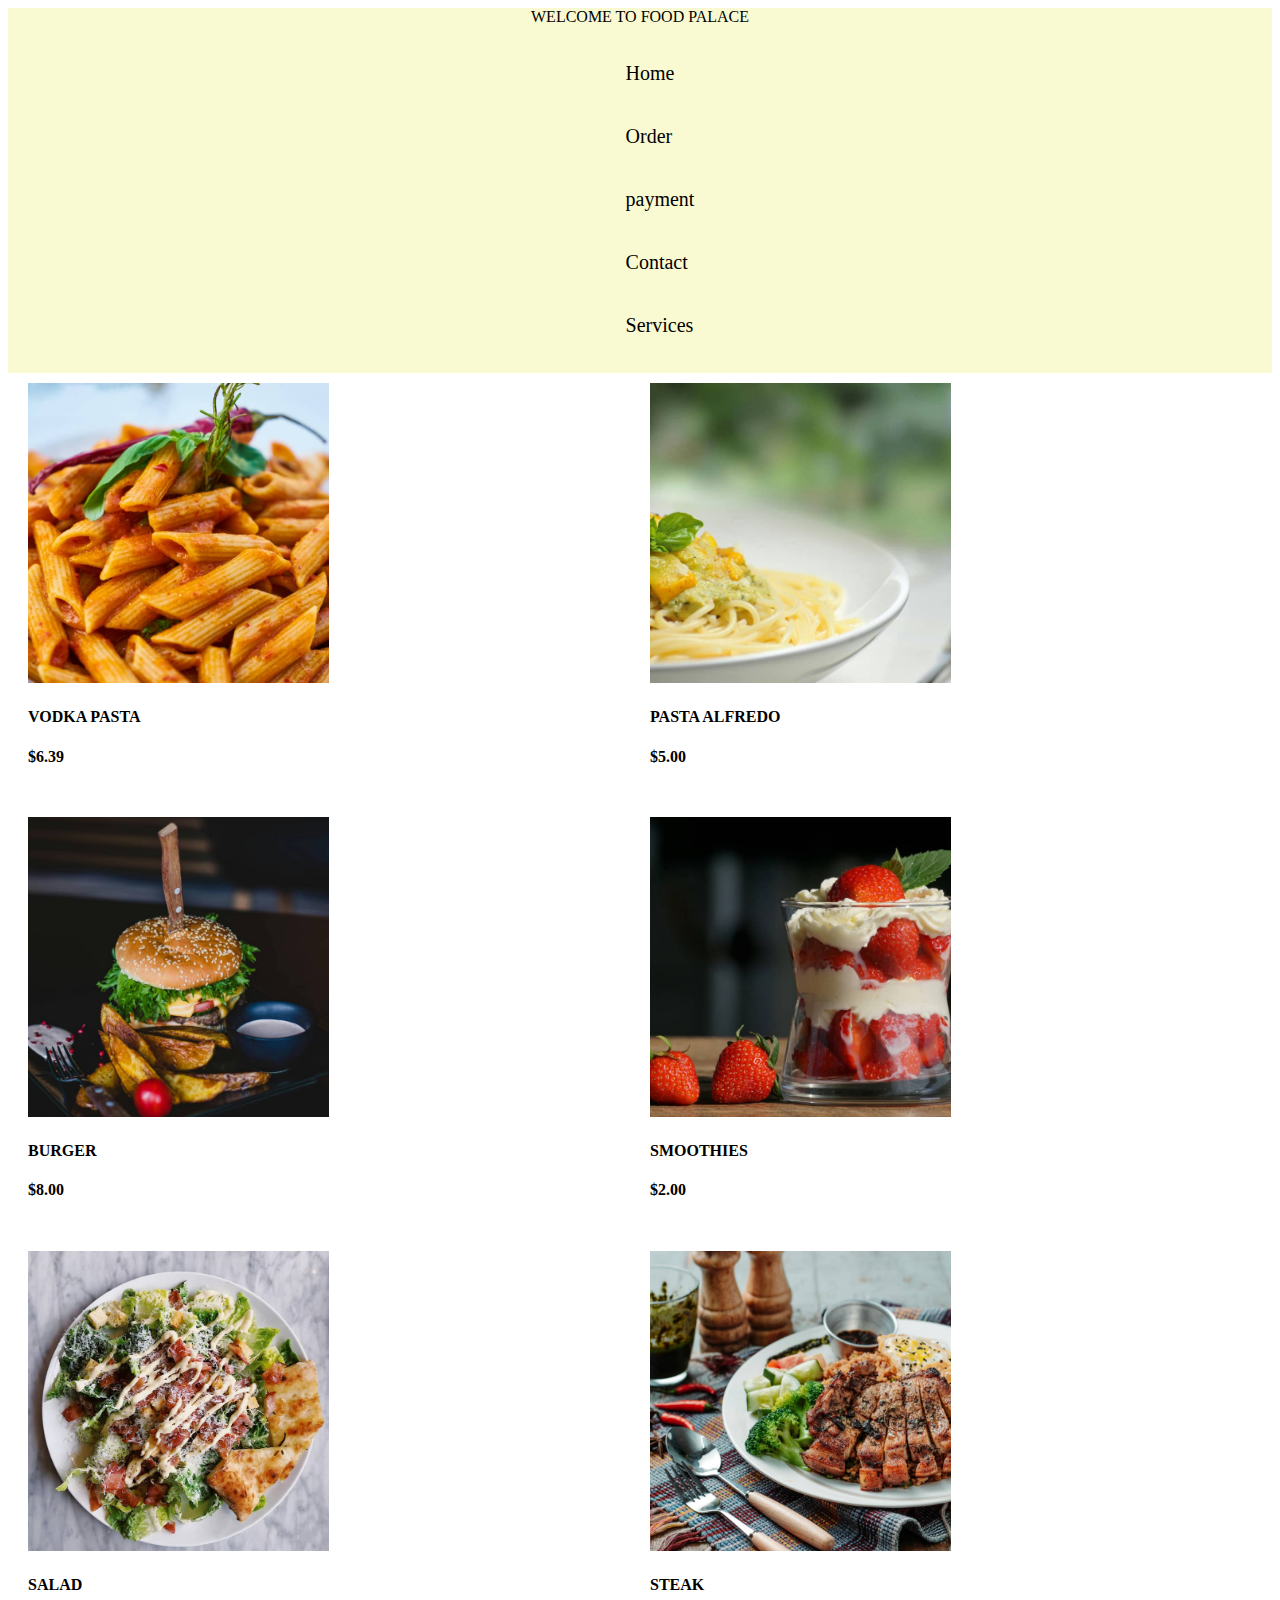
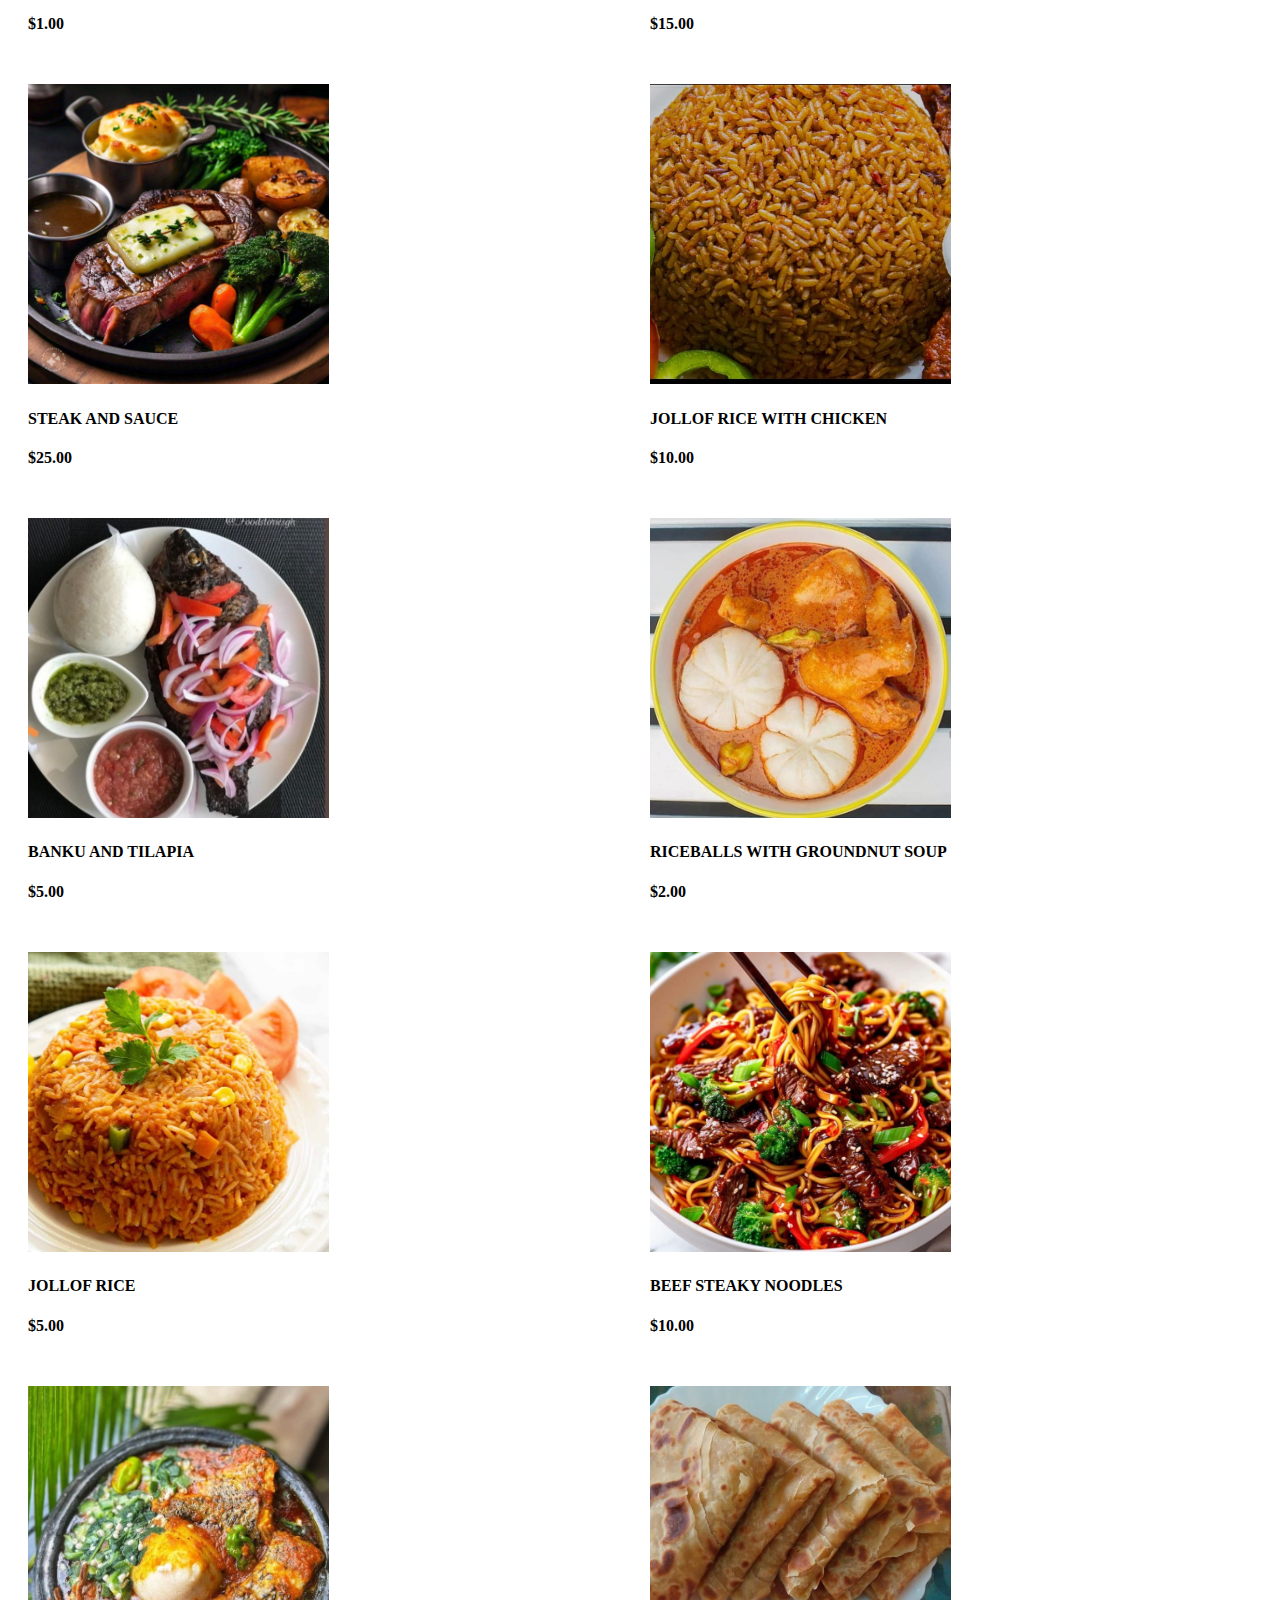
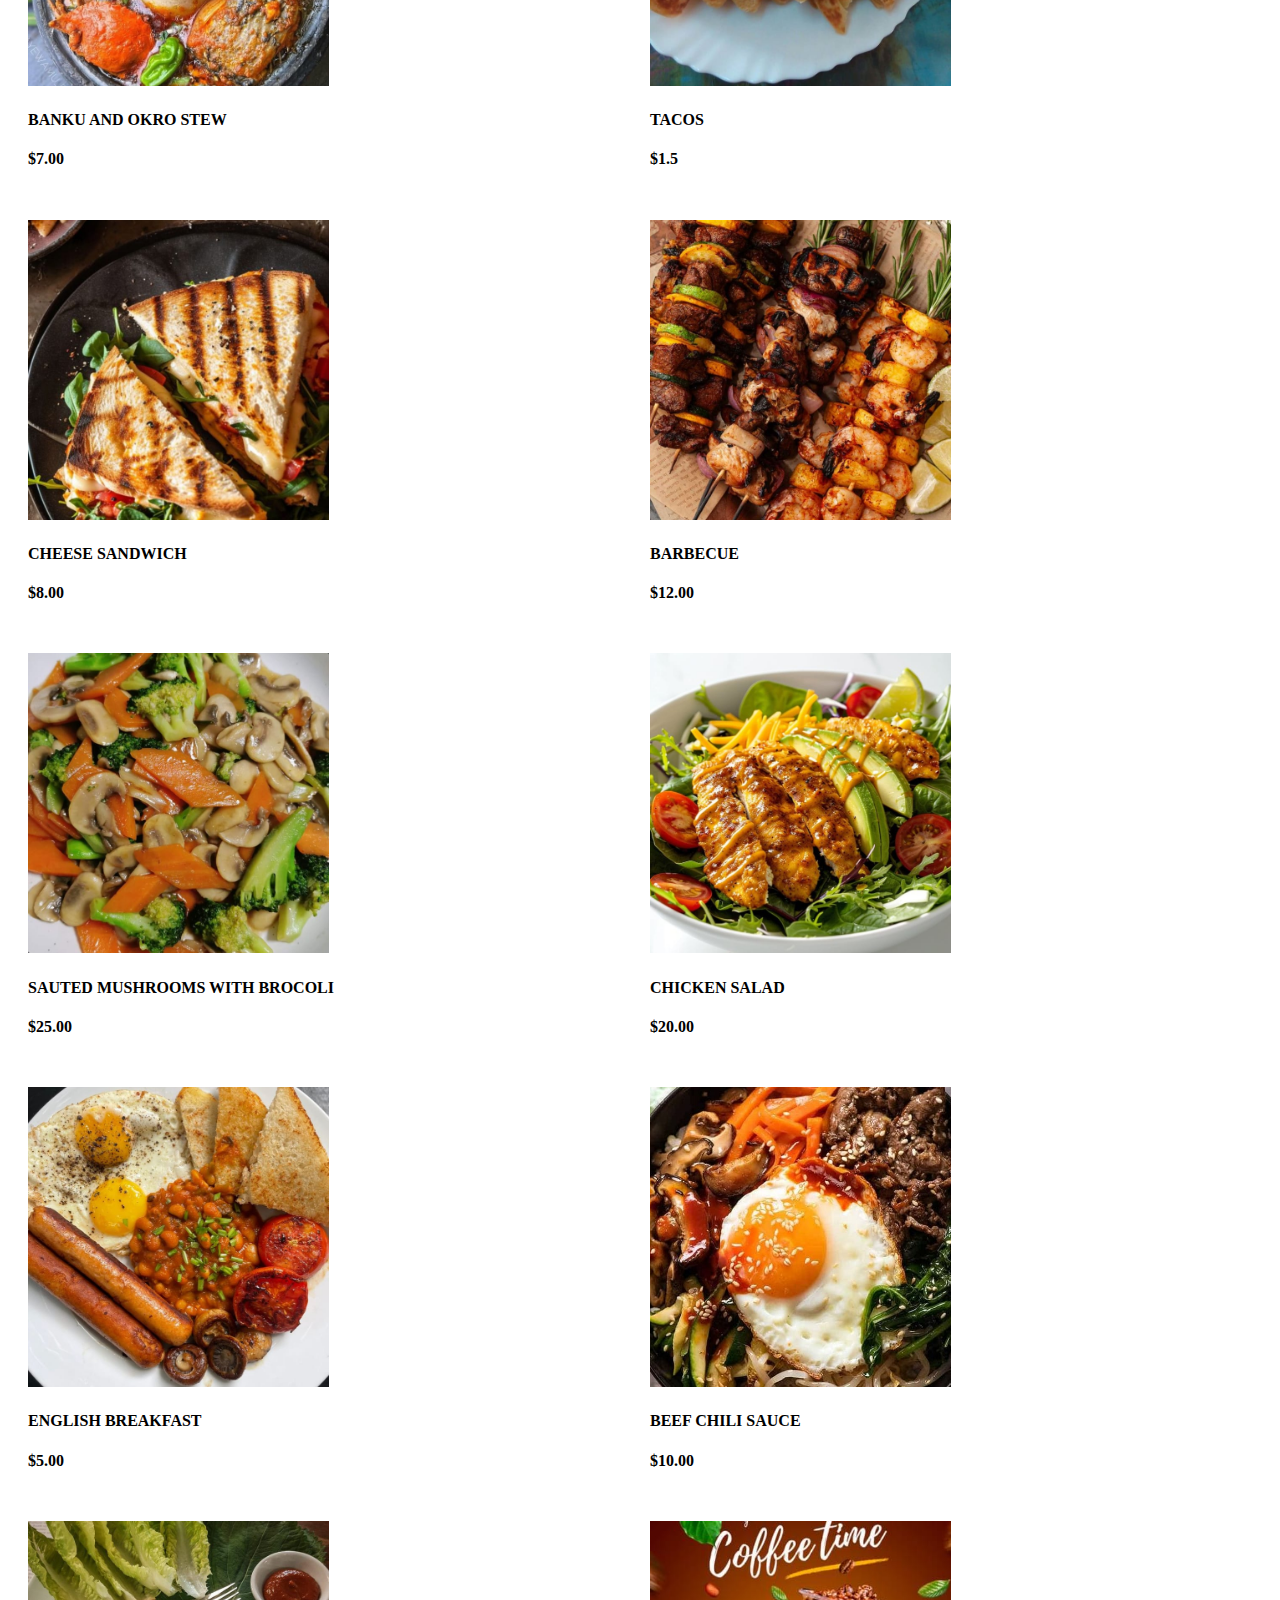
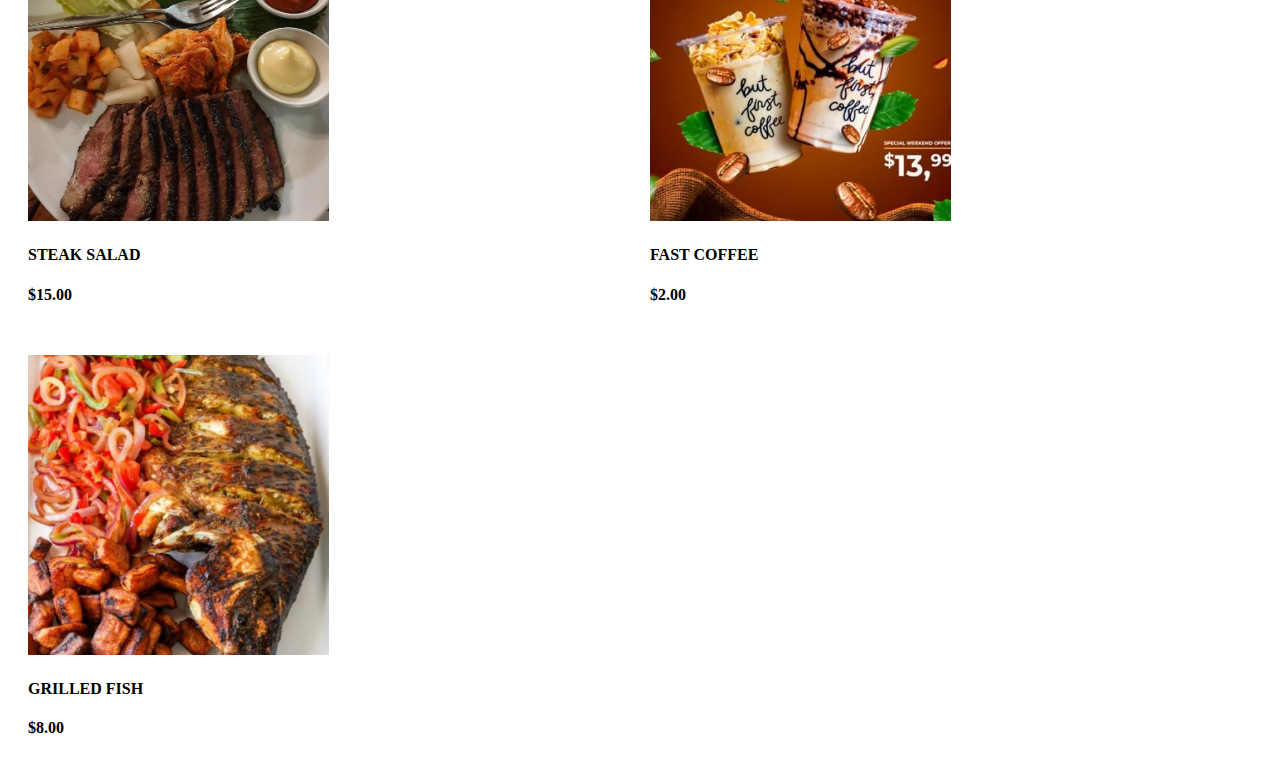
<file: Project.html Martinson Aryee1704798323/Index.html>
<!DOCTYPE html>
<html>
<head>
    <nav>
        <label class="logo">WELCOME TO FOOD PALACE</label>
        <ul>
            <li><a href="home.html"> Home</a></li>
            <li><a href="order.html"> Order</a></li>
            <li><a href="payment.html">payment</a></li>
            <li><a href="contact.html"> Contact</a></li>
            <li><a href="services.html"> Services</a></li>
        </ul>
    </nav>
    <title>Home page</title>
    <link rel="stylesheet" type="text/css" href="style.css">
</head>
<body>
<section class="items">
    <div class="item">
        <img src="foodie 1.jpeg"width="200"height="300">
        <h4> VODKA PASTA</h4>
        <h4>$6.39</h4>
    </div>
    <div class="item">
        <img src="foodie 2.jpeg">
        <h4>PASTA ALFREDO</h4>
        <h4>$5.00</h4>
    </div>
    <div class="item">
        <img src="foodie 3.jpeg">
        <h4>BURGER</h4>
        <h4>$8.00</h4>
    </div>
    <div class="item">
        <img src="foodie 4.jpeg">
        <h4>SMOOTHIES</h4>
        <h4>$2.00</h4>
    </div>
</div>
<div class="item">
    <img src="foodie 5.jpeg">
    <h4>SALAD</h4>
    <h4>$1.00</h4>
   
</div>
<div class="item">
    <img src="foodie 6.jpeg">
    <h4>STEAK</h4>
    <h4>$15.00</h4>
</div>
<div class="item">
    <img src="foodie 9.jpeg">
    <h4>STEAK AND SAUCE</h4>
    <h4>$25.00</h4>
    
</div>
<div class="item">
    <img src="foodie 10.jpeg">
    <h4>JOLLOF RICE WITH CHICKEN</h4>
    <h4>$10.00</h4>
    
</div>
<div class="item">
    <img src="foodie 11.jpeg">
    <h4>BANKU AND TILAPIA</h4>
    <h4>$5.00</h4>
    
</div>
<div class="item">
    <img src="foodie 12.jpeg">
    <h4>RICEBALLS WITH GROUNDNUT SOUP</h4>
    <h4>$2.00</h4>
    
</div>
<div class="item">
    <img src="foodie 13.jpeg">
    <h4>JOLLOF RICE</h4>
    <h4>$5.00</h4>
    
</div>
<div class="item">
    <img src="foodie 14.jpeg">
    <h4>BEEF STEAKY NOODLES</h4>
    <h4>$10.00</h4>
    
</div>
<div class="item">
    <img src="foodie 15.jpeg">
    <h4>BANKU AND OKRO STEW</h4>
    <h4>$7.00</h4>
    
</div>
<div class="item">
    <img src="foodie 16.jpeg">
    <h4>TACOS</h4>
    <h4>$1.5</h4>
    
</div>
<div class="item">
    <img src="foodie 17.jpeg">
    <h4>CHEESE SANDWICH</h4>
    <h4>$8.00</h4>

</div>
<div class="item">
    <img src="foodie 18.jpeg">
    <h4>BARBECUE</h4>
    <h4>$12.00</h4>
    
</div>
<div class="item">
    <img src="foodie 19.jpeg">
    <h4>SAUTED MUSHROOMS WITH BROCOLI</h4>
    <h4>$25.00</h4>
    
</div>
<div class="item">
    <img src="foodie 20.jpeg">
    <h4>CHICKEN SALAD</h4>
    <h4>    $20.00</h4>
    
</div>
<div class="item">
    <img src="foodie 21.jpeg">
    <h4>ENGLISH BREAKFAST</h4>
    <h4>$5.00</h4>
    
</div>
<div class="item">
    <img src="foodie 22.jpeg">
    <h4>BEEF CHILI SAUCE</h4>
    <h4>$10.00</h4>
    
</div>
<div class="item">
    <img src="foodie 23.jpeg">
    <h4>STEAK SALAD</h4>
    <h4>$15.00</h4>
    
</div>
<div class="item">
    <img src="foodie 24.jpeg">
    <h4>FAST COFFEE</h4>
    <h4>$2.00</h4>
    
</div>
<div class="item">
    <img src="foodie 25.jpeg">
    <h4>GRILLED FISH</h4>
    <h4>$8.00</h4>
</div>
</section>
</body> 
</html>
</file>
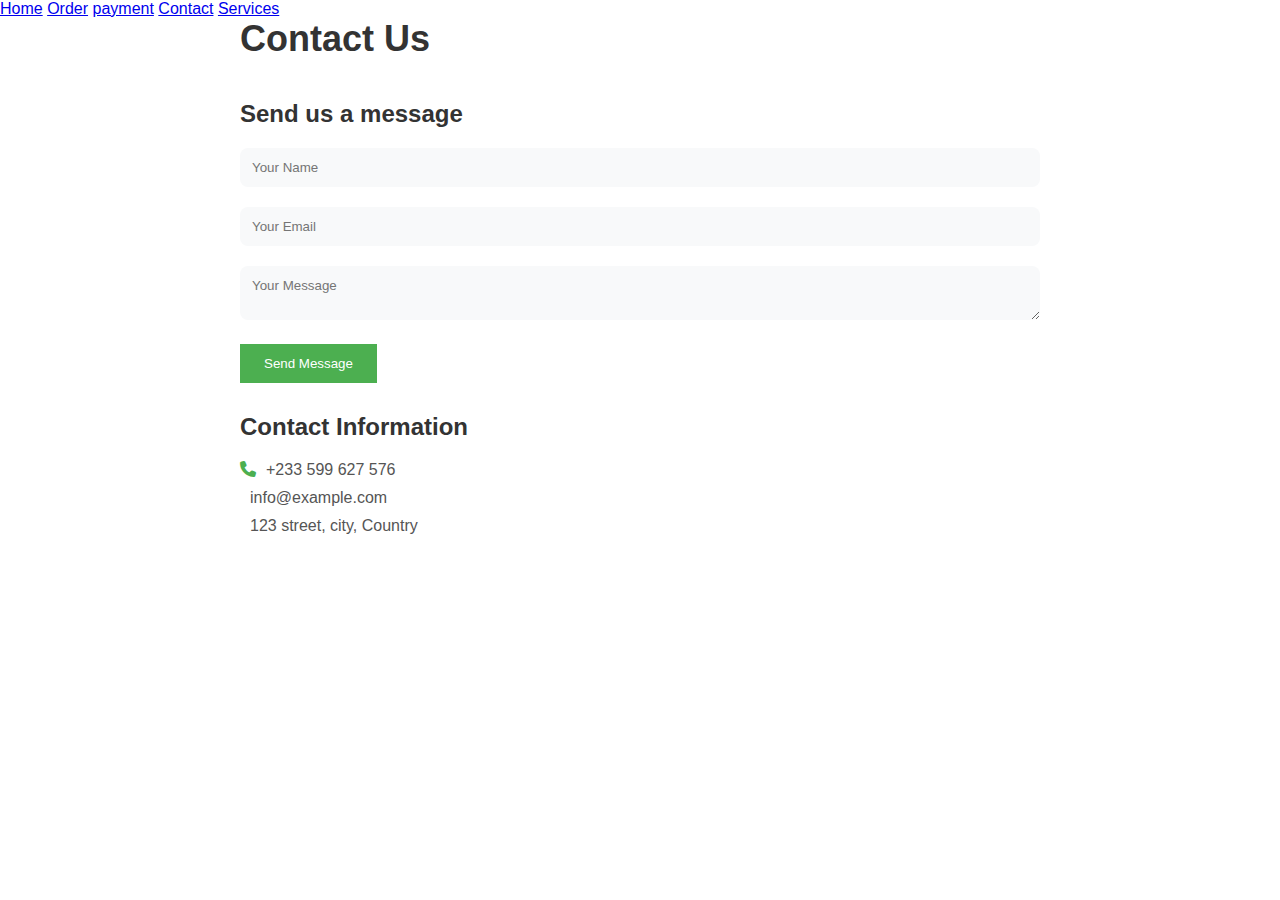
<file: Project.html Martinson Aryee1704798323/contact.html>
<!DOCTYPE html>
<html>
<head>
  <nav>
        <a href="home.html"> Home</a>
        <a href="order.html"> Order</a>
        <a href="payment.html">payment</a>
        <a href="contact.html"> Contact</a>
        <a href="services.html"> Services</a>
</nav>
    <title>Contact Us Page</title>
    <meta charset="utf-8">
    <meta name="viewport" content="width=device-width, initial-scale=1.0">
    <link rel="stylesheet" type="text/css" href="style4.css">
    <link rel="stylesheet"type="text/css"href="https://cdnjs.cloudflare.com/ajax/libs/font-awesome/6.4.0/css/all.min.css">
</head>
<body>
<section class="Contact">
    <div class="container">
        <h2>Contact Us</h2>
        <div class="contact-wrapper">
         <div class="contact-form">
            <h3>Send us a message</h3>
            <form>
                <div class="form-group">
                  <input type="text"name="name"placeholder="Your Name">  
                </div>
                <div class="form-group">
                    <input type="email"name="email"placeholder="Your Email">  
                  </div>
                  <div class="form-group">
                    <textarea name="message"placeholder="Your Message"></textarea>  
                  </div>
                  <button type="submit">Send Message</button>
            </form>
         </div>
         <div class="contact-info">
            <h3>Contact Information</h3>
            <p><i class="fas fa-phone"></i>+233 599 627 576</p>
            <p><i class="fas-fa-envelope"></i>info@example.com</p>
            <p><p><i class="fas fa-map-markert-alt"></i>123 street, city, Country</p>   
         </div>
        </div>
    </div>
</section>
   
    
</body> 
</html>
</file>
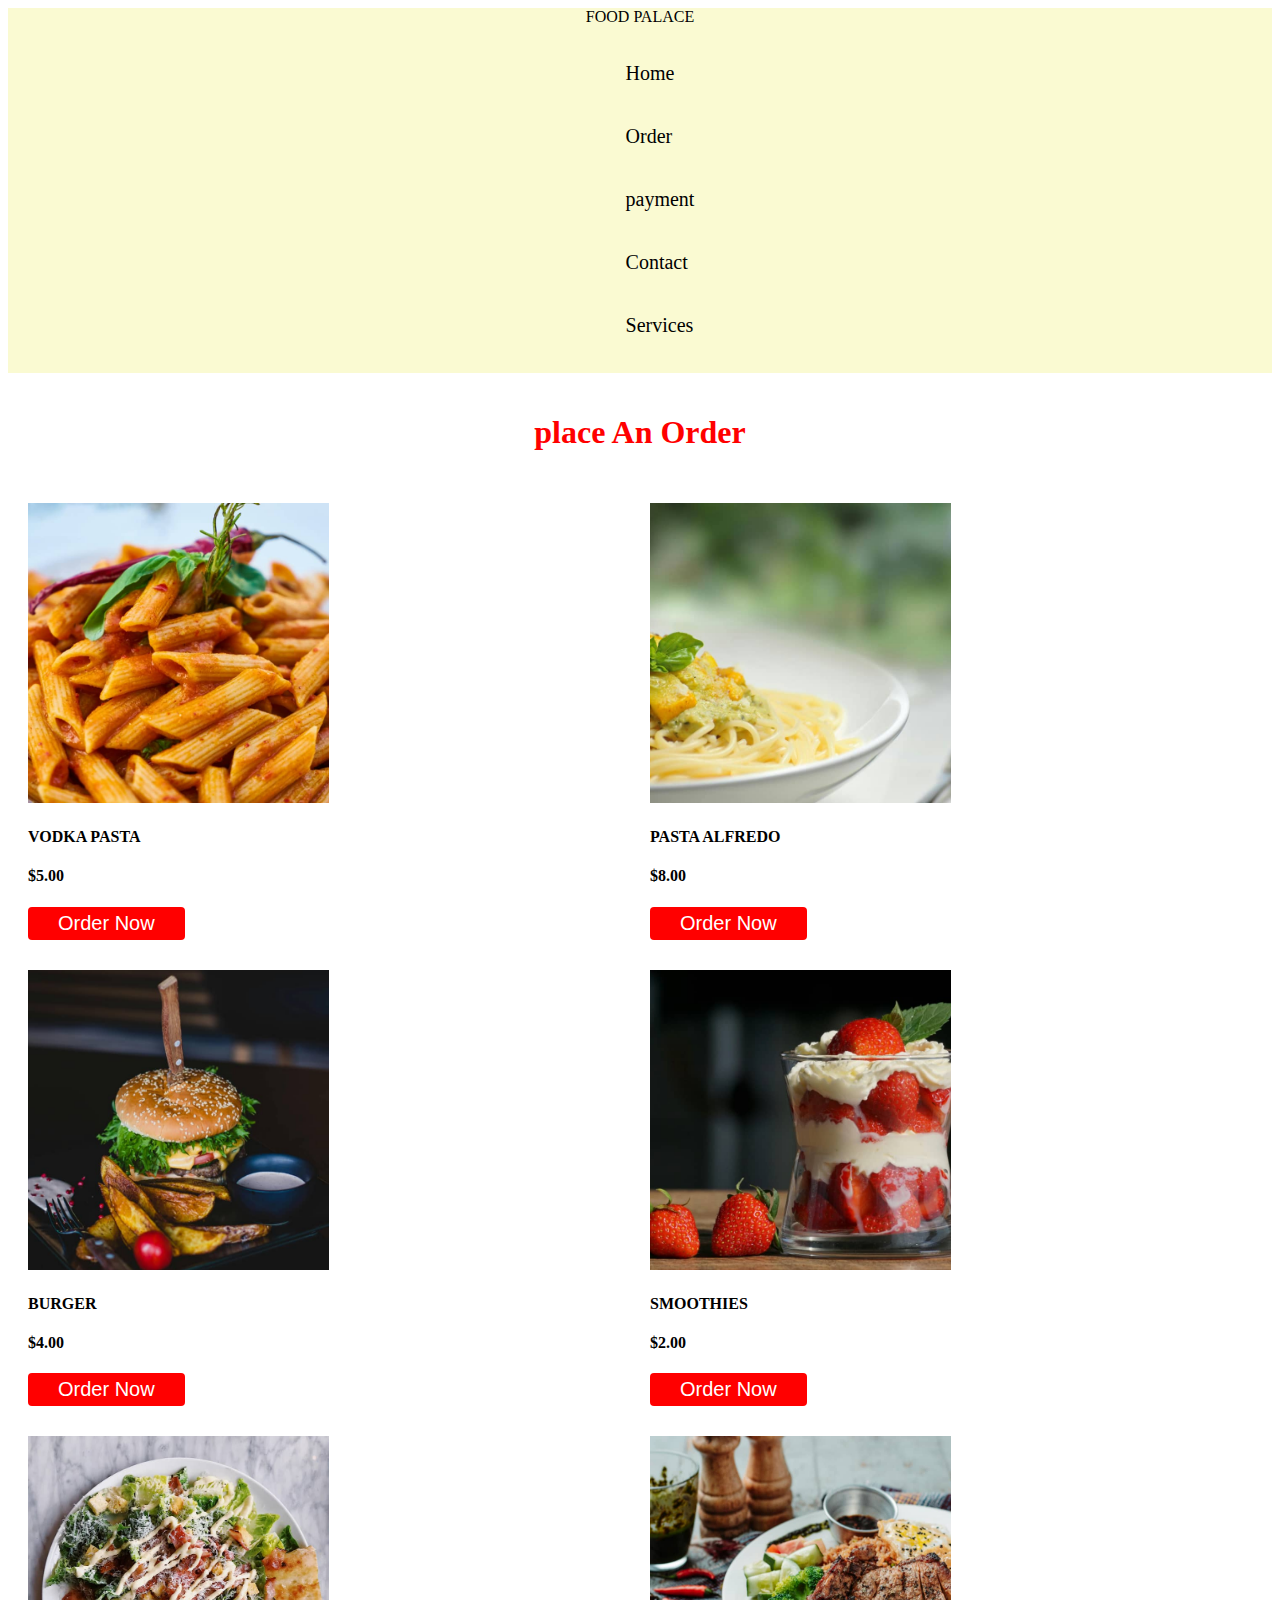
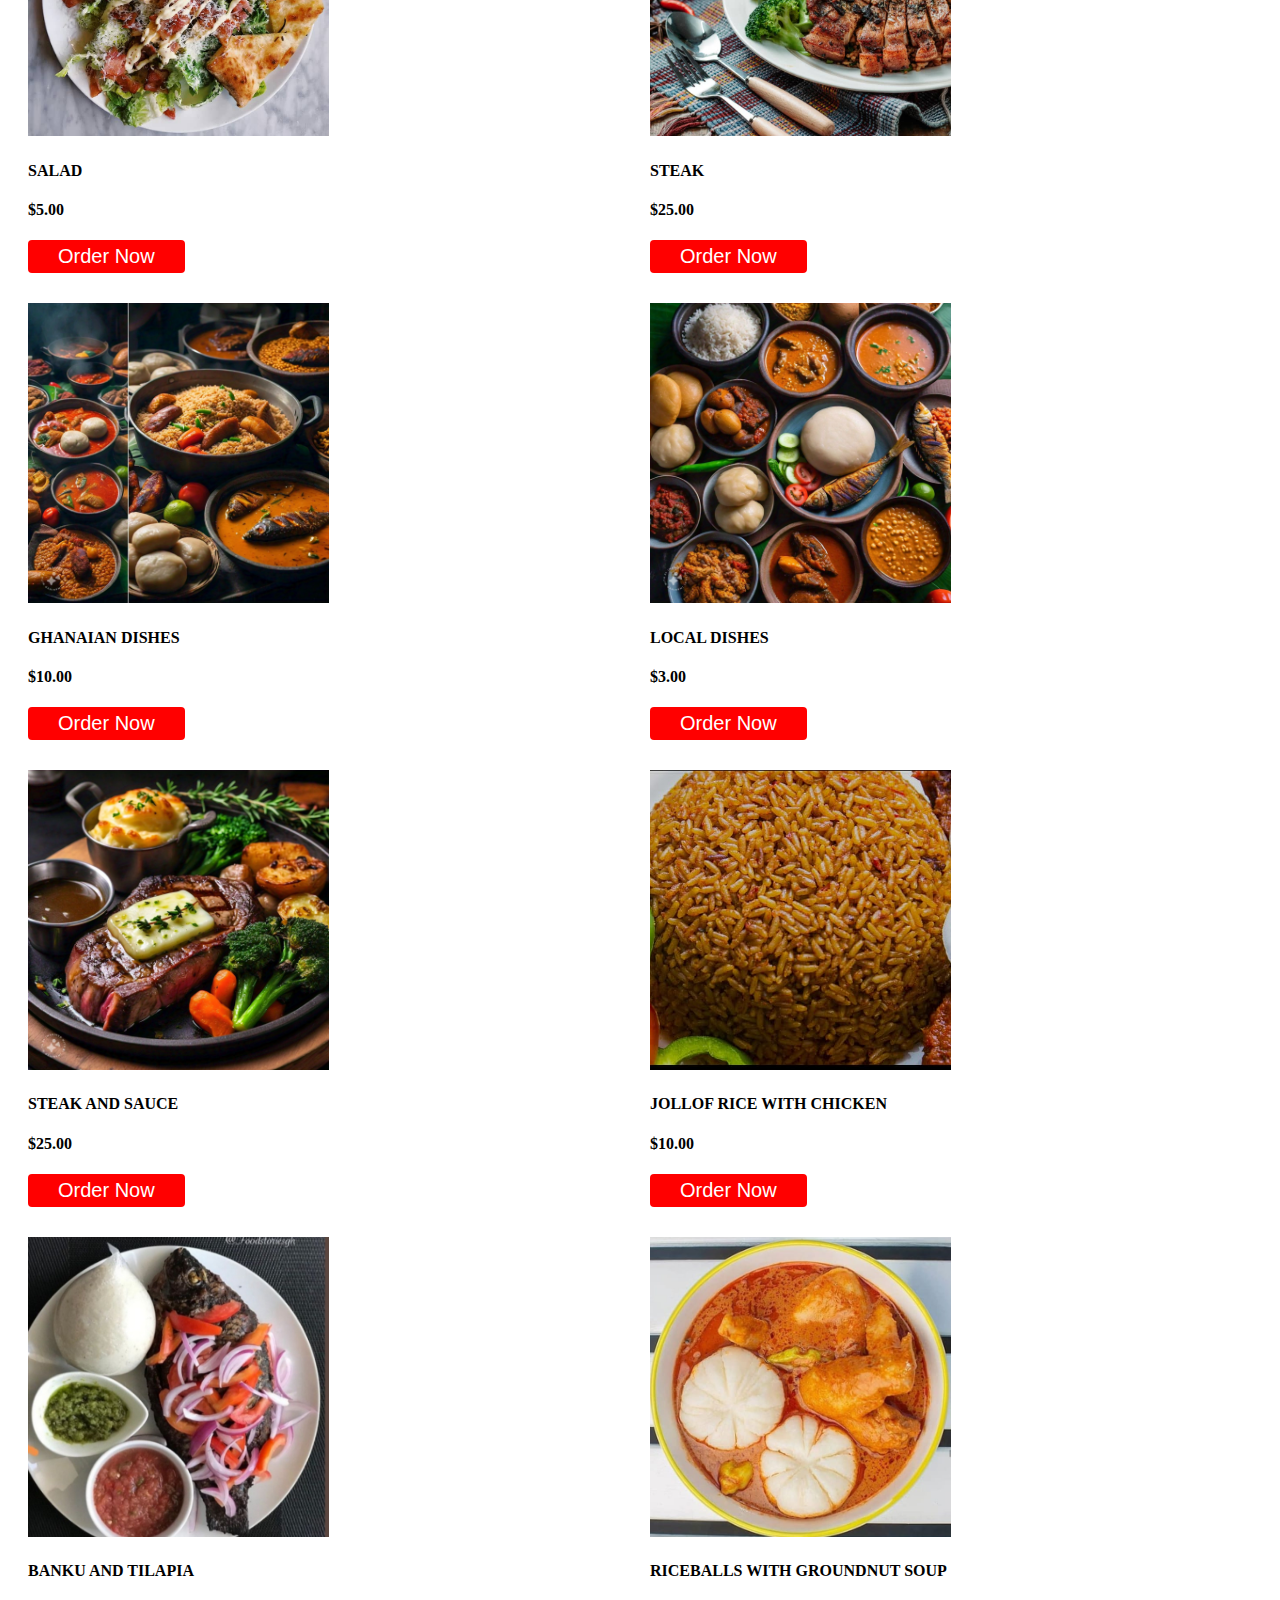
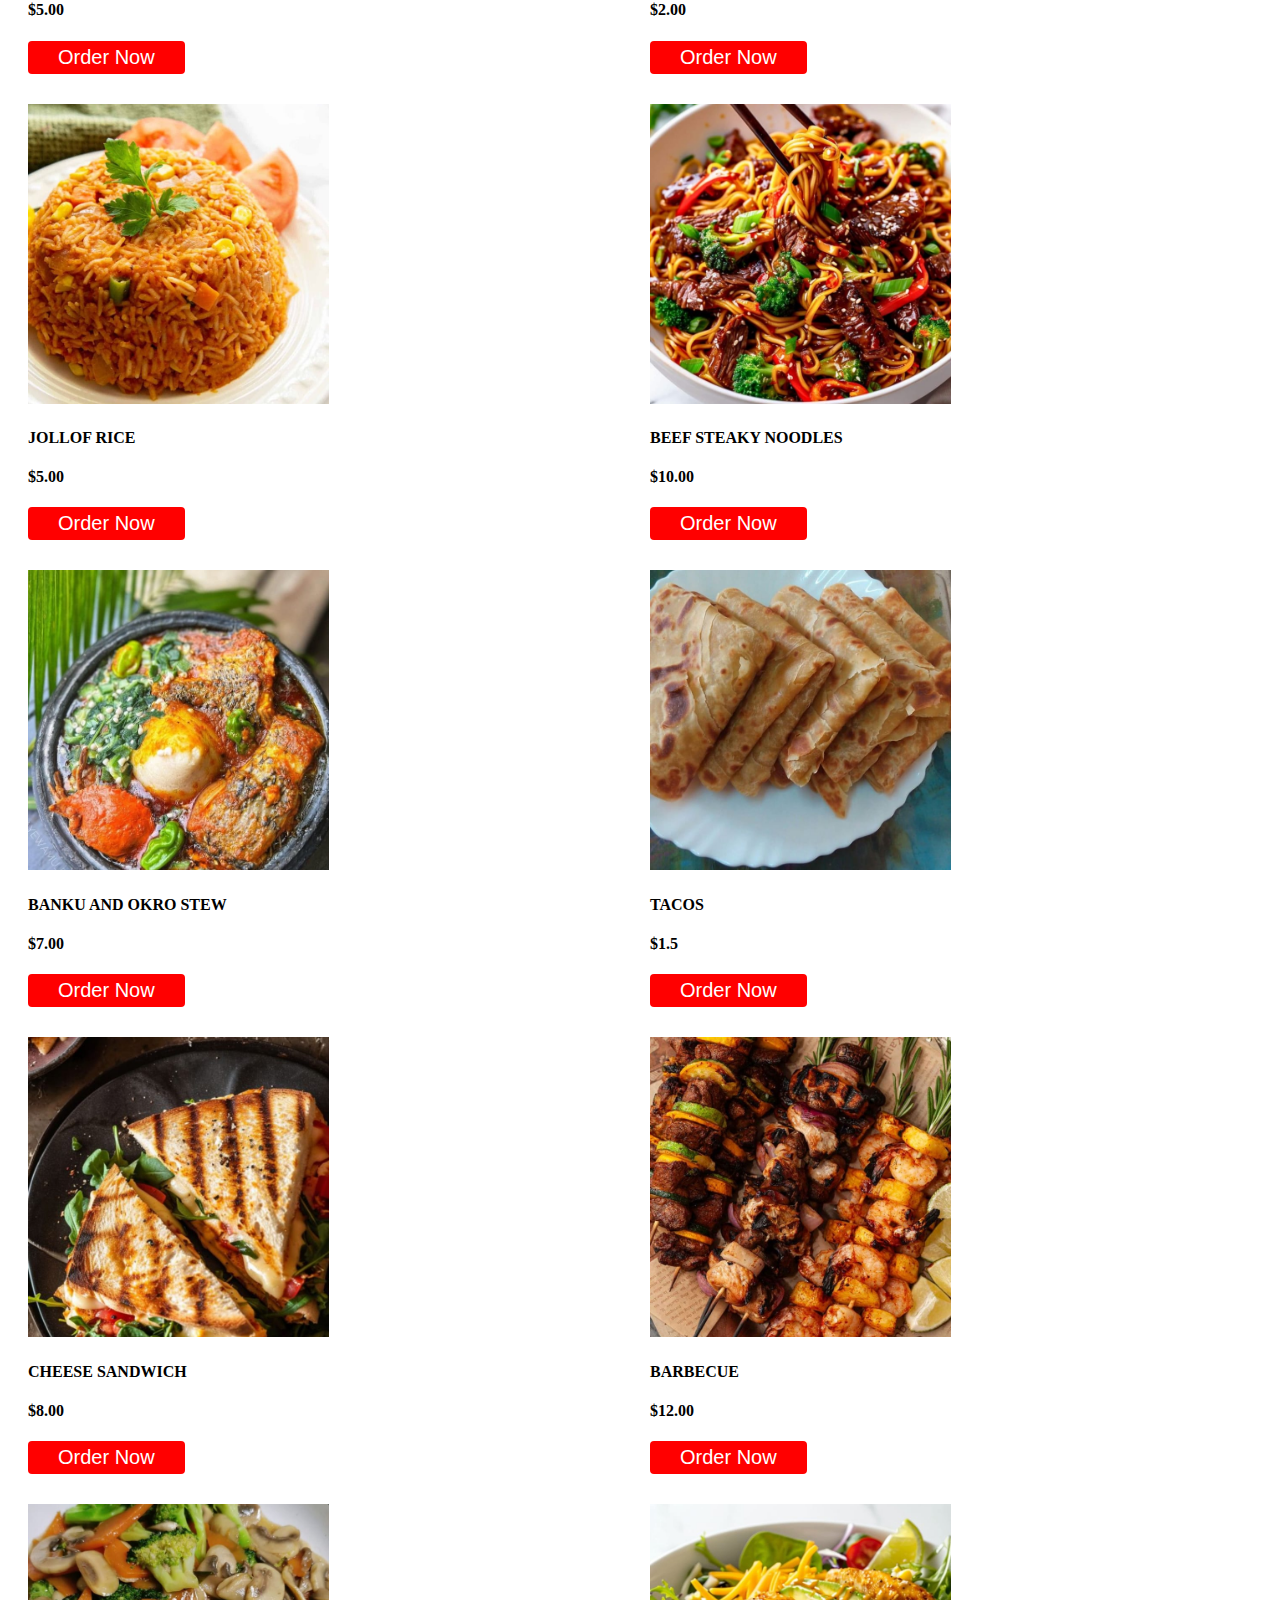
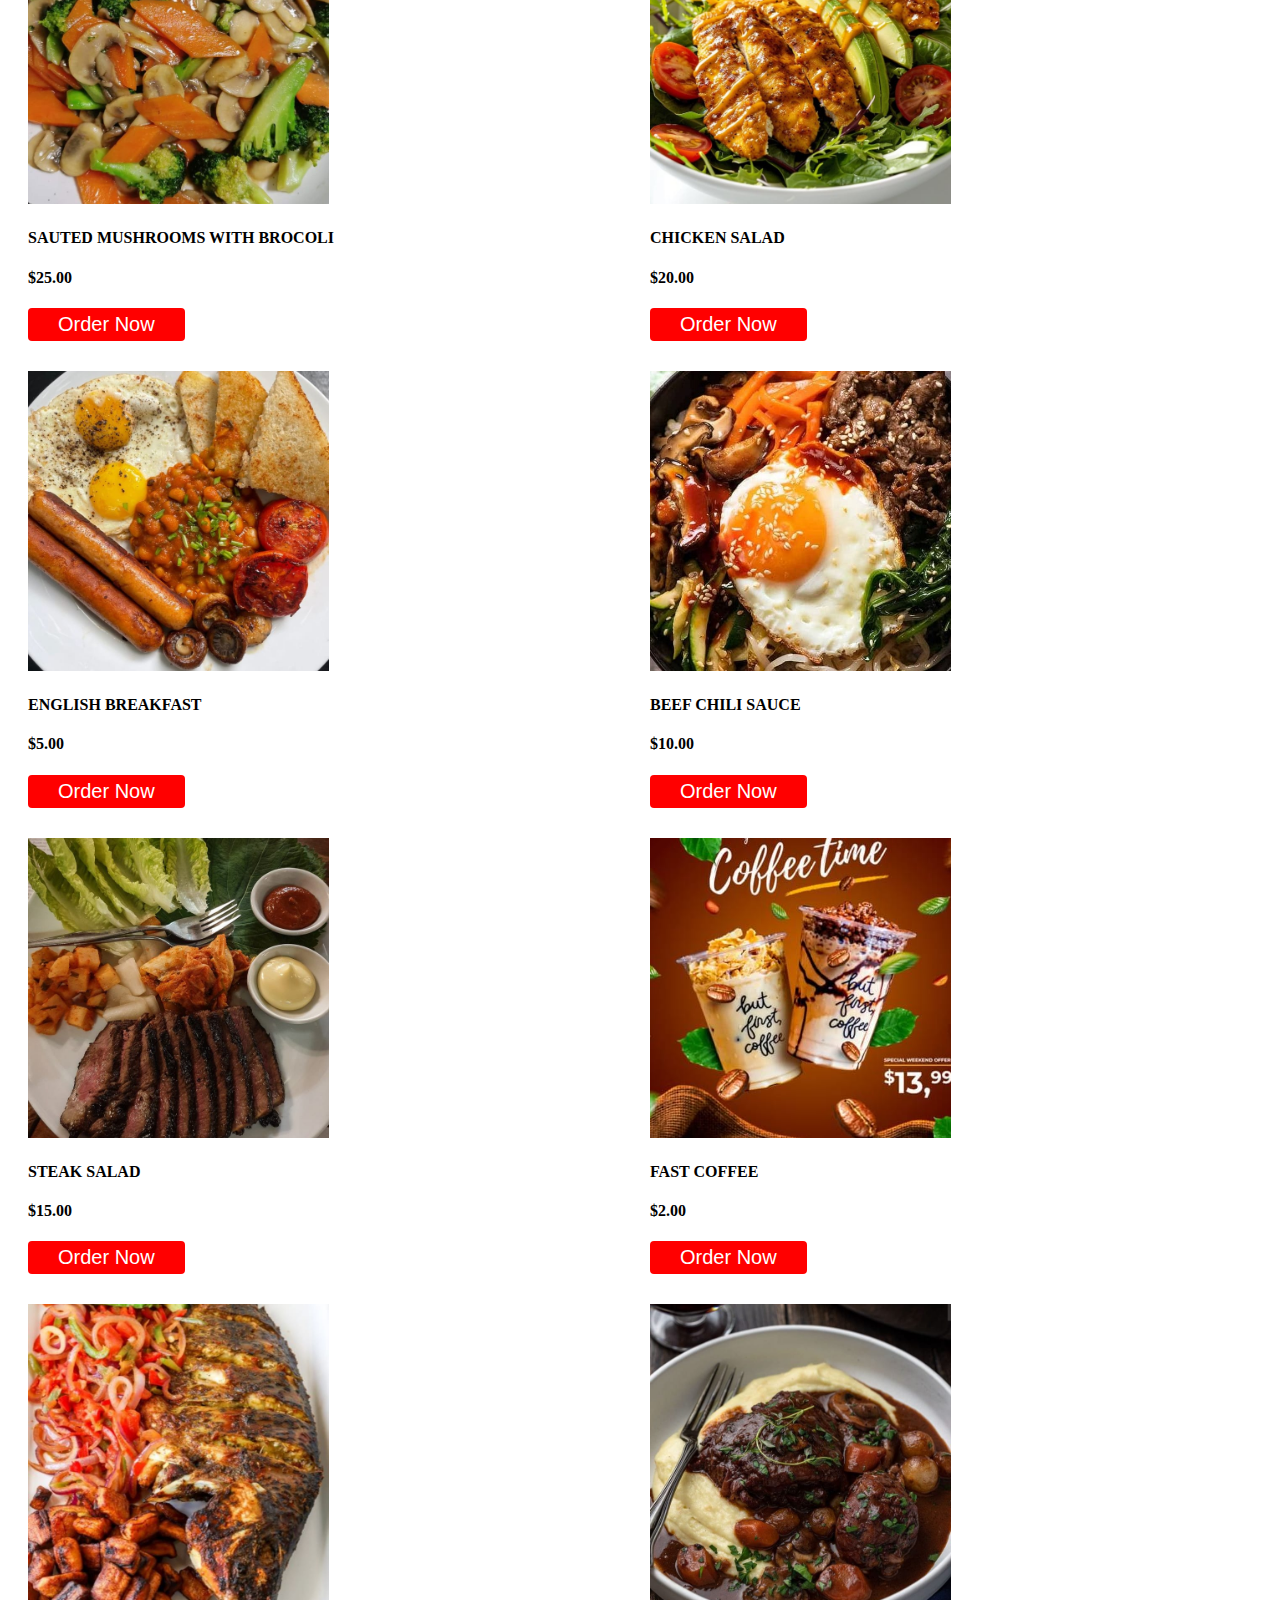
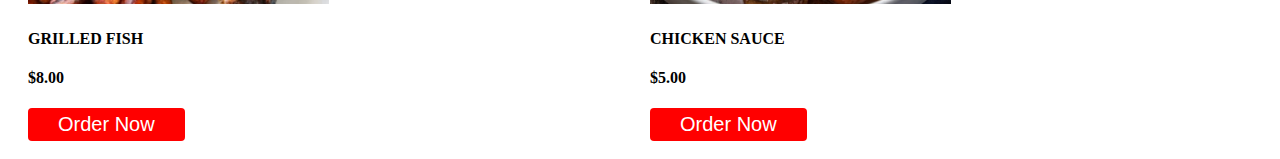
<file: Project.html Martinson Aryee1704798323/order.html>
<!DOCTYPE html>
<html>
<head>
    <nav>
        <label class="logo">FOOD PALACE</label>
        <ul>
            <li><a href="home.html"> Home</a></li>
            <li><a href="order.html"> Order</a></li>
            <li><a href="payment.html">payment</a></li>
            <li><a href="contact.html"> Contact</a></li>
            <li><a href="services.html"> Services</a></li>
        </ul>
    </nav>
    <title>Order Page</title>
    <link rel="stylesheet" type="text/css" href="style.css">
</head>
<body>
<h1>place An Order</h1>

<section class="items">
    <div class="item">
        <img src="foodie 1.jpeg">
        <h4> VODKA PASTA</h4>
        <h4>$5.00</h4>
        <button>Order Now</button>
    </div>
    <div class="item">
        <img src="foodie 2.jpeg">
        <h4>PASTA ALFREDO</h4>
        <h4>$8.00</h4>
        <button>Order Now</button>
    </div>
    <div class="item">
        <img src="foodie 3.jpeg">
        <h4>BURGER</h4>
        <h4>$4.00</h4>
        <button>Order Now</button>
    </div>
    <div class="item">
        <img src="foodie 4.jpeg">
        <h4>SMOOTHIES</h4>
        <h4>$2.00</h4>
        <button>Order Now</button>
    </div>
</div>
<div class="item">
    <img src="foodie 5.jpeg">
    <h4>SALAD</h4>
    <h4>$5.00</h4>
    <button>Order Now</button>
</div>
<div class="item">
    <img src="foodie 6.jpeg">
    <h4>STEAK</h4>
    <h4>$25.00</h4>
    <button>Order Now</button>
</div>
<div class="item">
    <img src="foodie 7.jpeg">
    <h4>GHANAIAN DISHES</h4>
    <h4>$10.00</h4>
    <button>Order Now</button>
</div>
<div class="item">
    <img src="foodie 8.jpeg">
    <h4>LOCAL DISHES</h4>
    <h4>$3.00</h4>
    <button>Order Now </button>
</div>
<div class="item">
    <img src="foodie 9.jpeg">
    <h4>STEAK AND SAUCE</h4>
    <h4>$25.00</h4>
    <button>Order Now</button>
</div>
<div class="item">
    <img src="foodie 10.jpeg">
    <h4>JOLLOF RICE WITH CHICKEN</h4>
    <h4>$10.00</h4>
    <button>Order Now</button>
</div>
<div class="item">
    <img src="foodie 11.jpeg">
    <h4>BANKU AND TILAPIA</h4>
    <h4>$5.00</h4>
    <button>Order Now</button>
</div>
<div class="item">
    <img src="foodie 12.jpeg">
    <h4>RICEBALLS WITH GROUNDNUT SOUP</h4>
    <h4>$2.00</h4>
    <button>Order Now</button>
</div>
<div class="item">
    <img src="foodie 13.jpeg">
    <h4>JOLLOF RICE</h4>
    <h4>$5.00</h4>
    <button>Order Now</button>
</div>
<div class="item">
    <img src="foodie 14.jpeg">
    <h4>BEEF STEAKY NOODLES</h4>
    <h4>$10.00</h4>
    <button>Order Now</button>
</div>
<div class="item">
    <img src="foodie 15.jpeg">
    <h4>BANKU AND OKRO STEW</h4>
    <h4>$7.00</h4>
    <button>Order Now</button>
</div>
<div class="item">
    <img src="foodie 16.jpeg">
    <h4>TACOS</h4>
    <h4>$1.5</h4>
    <button>Order Now</button>
</div>
<div class="item">
    <img src="foodie 17.jpeg">
    <h4>CHEESE SANDWICH</h4>
    <h4>$8.00</h4>
    <button>Order Now</button>
</div>
<div class="item">
    <img src="foodie 18.jpeg">
    <h4>BARBECUE</h4>
    <h4>$12.00</h4>
    <button>Order Now</button>
</div>
<div class="item">
    <img src="foodie 19.jpeg">
    <h4>SAUTED MUSHROOMS WITH BROCOLI</h4>
    <h4>$25.00</h4>
    <button>Order Now</button>
</div>
<div class="item">
    <img src="foodie 20.jpeg">
    <h4>CHICKEN SALAD</h4>
    <h4>$20.00</h4>
    <button>Order Now</button>
</div>
<div class="item">
    <img src="foodie 21.jpeg">
    <h4>ENGLISH BREAKFAST</h4>
    <h4>$5.00</h4>
    <button>Order Now</button>
</div>
<div class="item">
    <img src="foodie 22.jpeg">
    <h4>BEEF CHILI SAUCE</h4>
    <h4>$10.00</h4>
    <button>Order Now</button>
</div>
<div class="item">
    <img src="foodie 23.jpeg">
    <h4>STEAK SALAD</h4>
    <h4>$15.00</h4>
    <button>Order Now</button>
</div>
<div class="item">
    <img src="foodie 24.jpeg">
    <h4>FAST COFFEE</h4>
    <h4>$2.00</h4>
    <button>Order Now</button>
</div>
<div class="item">
    <img src="foodie 25.jpeg">
    <h4>GRILLED FISH</h4>
    <h4>$8.00</h4>
    <button>Order Now</button>
</div>
<div class="item">
    <img src="foodie 26.jpeg">
    <h4>CHICKEN SAUCE</h4>
    <h4>$5.00</h4>
    <button>Order Now</button>
</div>
</section>
</body> 
</html>
</file>
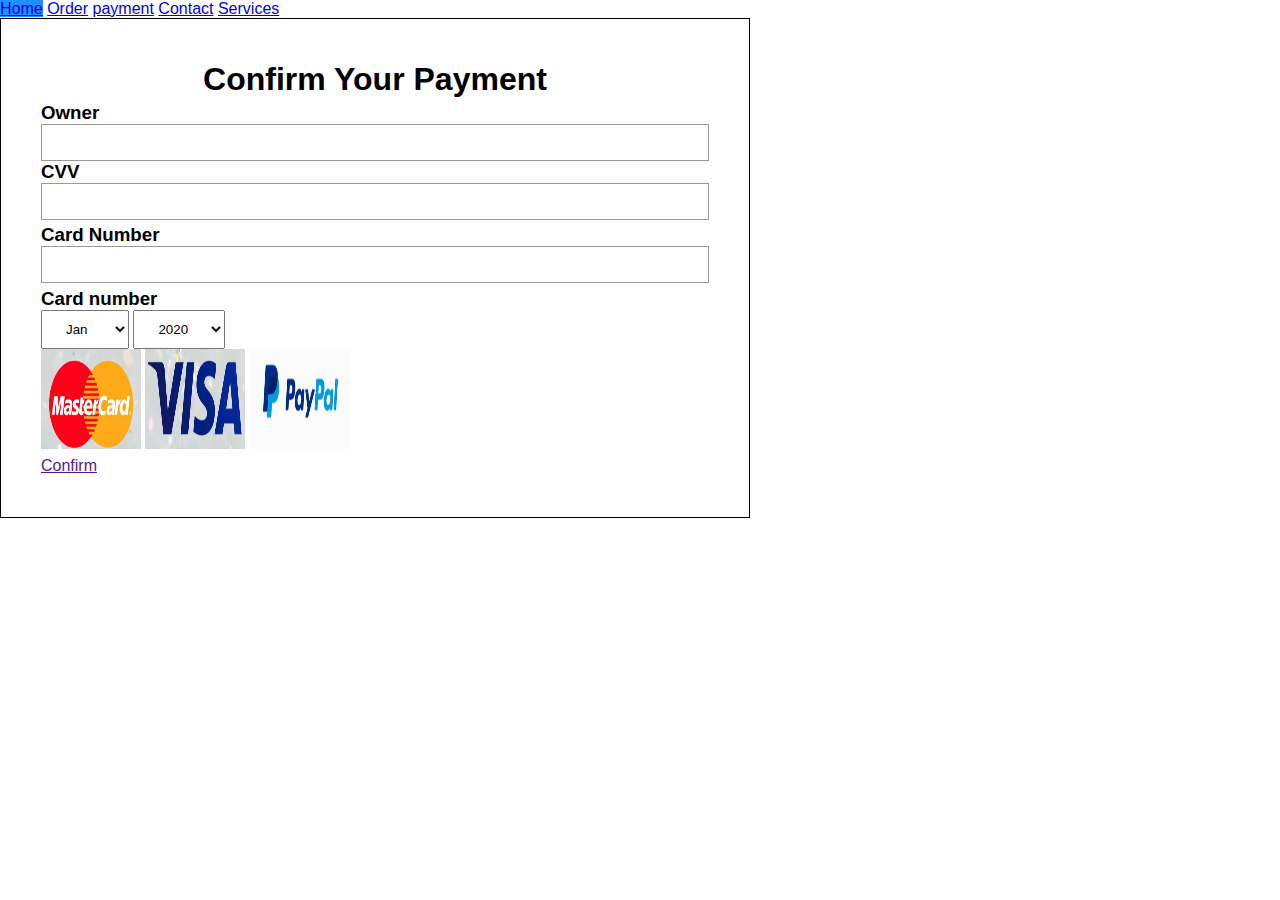
<file: Project.html Martinson Aryee1704798323/payment.html>
<!DOCTYPE html>
<html lang="en">
    <head>
        <nav>
                <a href="home.html"> Home</a>
                <a href="order.html"> Order</a>
                <a href="payment.html">payment</a>
                <a href="contact.html"> Contact</a>
                <a href="services.html"> Services</a>
        </nav>
        <meta charset="utf-8">
        <title>Payment Form</title>
        <link rel="stylesheet"href="style5.css">
    </head>
    <body>
        <div class="container">
            <h1>Confirm Your Payment</h1>
            <div class="first row">
                <div class="owner">
                    <h3>Owner</h3>
                    <div class="input-field">
                        <input type="text">
                    </div>
                </div>
                <div class="cvv">
                    <h3>CVV</h3>
                    <div class="input-field">
                        <input type="password">
                    </div>
                </div>
            </div>
            <div class="second-row">
                <div class="card-number">
                    <h3>Card Number</h3>
                    <div class="input-field">
                        <input type="text">
                    </div>
                </div>
            </div>
            <div class="third-row">
                <h3>Card number</h3>
                <div class="selection">
                    <div class="date">
                        <select name="months"id="months">
                            <option value="Jan">Jan</option>
                            <option value="Feb">Feb</option>
                            <option value="Mar">Mar</option>
                            <option value="Apr">Apr</option>
                            <option value="May">May</option>
                            <option value="Jun">Jun</option>
                            <option value="Jul">Jul</option>
                            <option value="Aug">Aug</option>
                            <option value="Sep">Sep</option>
                            <option value="Oct">Oct</option>
                            <option value="Nov">Nov</option>
                            <option value="Dec">Dec</option>
                        </select>
                        <select name="years"id="years">
                            <option value="2020">2020</option>
                            <option value="2019">2019</option>
                            <option value="2018">2018</option>
                            <option value="2017">2017</option>
                            <option value="2016">2016</option>
                            <option value="2015">2015</option>
                        </select>
                    </div>
                    <div class="cars">
                        <img src="mastercard.jpeg"alt="" width="100"height="100">
                        <img src="visa.jpeg"alt="" width="100"height="100">
                        <img src="paypal.jpeg"alt="" width="100"height="100">
                    </div>
                </div>
            </div>
            <a href="">Confirm</a>
        </div>
    </body>
</html>
</file>
<file: Project.html Martinson Aryee1704798323/style.css>
.{
    margin: 0;
    padding: 0;
    font-family: sans-serif;
    box-sizing: border-box;
}
h1{
    text-align: center;
    color: red;
    padding: 20px;
}
nav{
    background-color: lightgoldenrodyellow;
    display: grid;
    place-items: center;   
}
nav ul{
    list-style-type: none;
}
nav ul a{
    display:inline-block;
    padding: 20px;
    text-decoration: none;
    color: #000;
    transition: 0.2s ease-in;
    font-size: 20px;
}
nav ul a:hover{
    background-color: red;
    color: white;
}
.items{
    display: grid;
    grid-template-columns: repeat(2,1fr);
    padding: 10px 20px;
    grid-column-gap: 20px;
    grid-row-gap: 30px;
}
.item img{
    width: 50%;
    height: 300px;
    object-fit: cover;
    cursor: pointer;
    transition: 0.2s ease;
}
.item img:hover{
    transform: scale(1.04);
}
.item h1{
    padding: 5px;
    text-align: center;
}
.item button{
    padding: 5px 30px;
    border: none;
    outline: none;
    background-color: red;
    color: white;
    cursor: pointer;
    border-radius: 4px;
    font-size: 20px; 
    transition: 0.2s all;   
}
.item button:hover{
    transform: scale(1.04);   
}
@media screen and(max-width:100px){
    .items{
        grid-template-columns: repeat(2,1fr);
    }
    
}
@media screen and(max-width:100px){
    .items{
        grid-template-columns: repeat(1,1fr);
    }
</file>
<file: Project.html Martinson Aryee1704798323/style4.css>
*{
    margin: 0px;
    padding: 0px;
    box-sizing: border-box;
    font-family: sans-serif;
}
.contact{
    min-height: 100vh;
    background-color: #e8fdfe;
    padding: 50px;
    text-align: center;
}
.container{
    max-width: 800px;
    margin: 0 auto;
}
.container h2{
    font-size: 36px;
    margin-bottom: 40px;
    color: #333;
}
.contact-wrapper{
    display: grid;
    grid-template-columns: repeat(2 1fr);
    grid-gap: 30px;
}
.contact-form{
    text-align: left;
}
.contact-form h3{
    font-size: 24px;
    margin-bottom: 20px;
    color: #333;
}
.form-group{
    margin-bottom: 20px;
}
input,textarea{
    width: 100%;
    padding: 12px;
    border-radius: 8px;
    border: none;
    background-color: #f8f9fa;
    color: #333;
}
input:focus,
textarea:focus{
    outline: none;
    box-shadow: 0 0 8px #bbb;
}
button{
    display: inline-block;
    padding: 12px 24px;
    background-color: #4caf50;
    color: #fff;
    border: none;
    cursor: pointer;
    transition: 0.3s ease;
}
button:hover{
    background-color: #45a049;
}
.contact-info{
    text-align: left;
}
.contact-info h3{
    font-size: 24px;
    margin-bottom: 20px;
    color: #333;
}
.contact-info p{
    margin-bottom: 10px;
    color: #555;
}
.contact-info i{
    color: #4caf50;
    margin-right: 10px;
}
@media screen and(max-width:768px) {
    .container{
        padding: 20px;
    }
    .contact-wrapper{
        grid-template-columns: 1fr;
    }
    
}
</file>
<file: Project.html Martinson Aryee1704798323/style5.css>
*{
    margin: 0;
    padding: 0;
    box-sizing: border-box;
    font-family: sans-serif;
}
.body{
    width: 100%;
    height: 100vh;
    display:flex;
    justify-content: center;
    align-items: center;
    background-color: azure;
}


.container{
    width: 750px;
    height: 500px;
    border: 1px solid;
    background-color: white;
    display: flex;
    flex-direction: column ;
    padding: 40px;
    justify-content: space-around;
}
.container h1{
    text-align: center;
}
.first-row{
    display: flex;
}
.owner{
    width: 100%;
    margin-right: 40px;
}
.input-field{
    border: 1px solid #999;
}
.input-field input{
    width: 100%;
    border: none;
    outline: none;
    padding: 10px;
}
.select-icon{
    display: flex;
    justify-content: space-between;
    align-items: center;
}
.selection select{
    padding: 10px 20px;
}
.a{
    background-color: blueviolet;
    color: white;
    text-align: center;
    text-transform: uppercase;
    text-decoration: none;
    padding: 10px;
    font-size: 10px;
    transition: 0.5s;
}
a:hover{
    background-color: dodgerblue;
}


.cards img{
    width: 100px;
}
</file>
